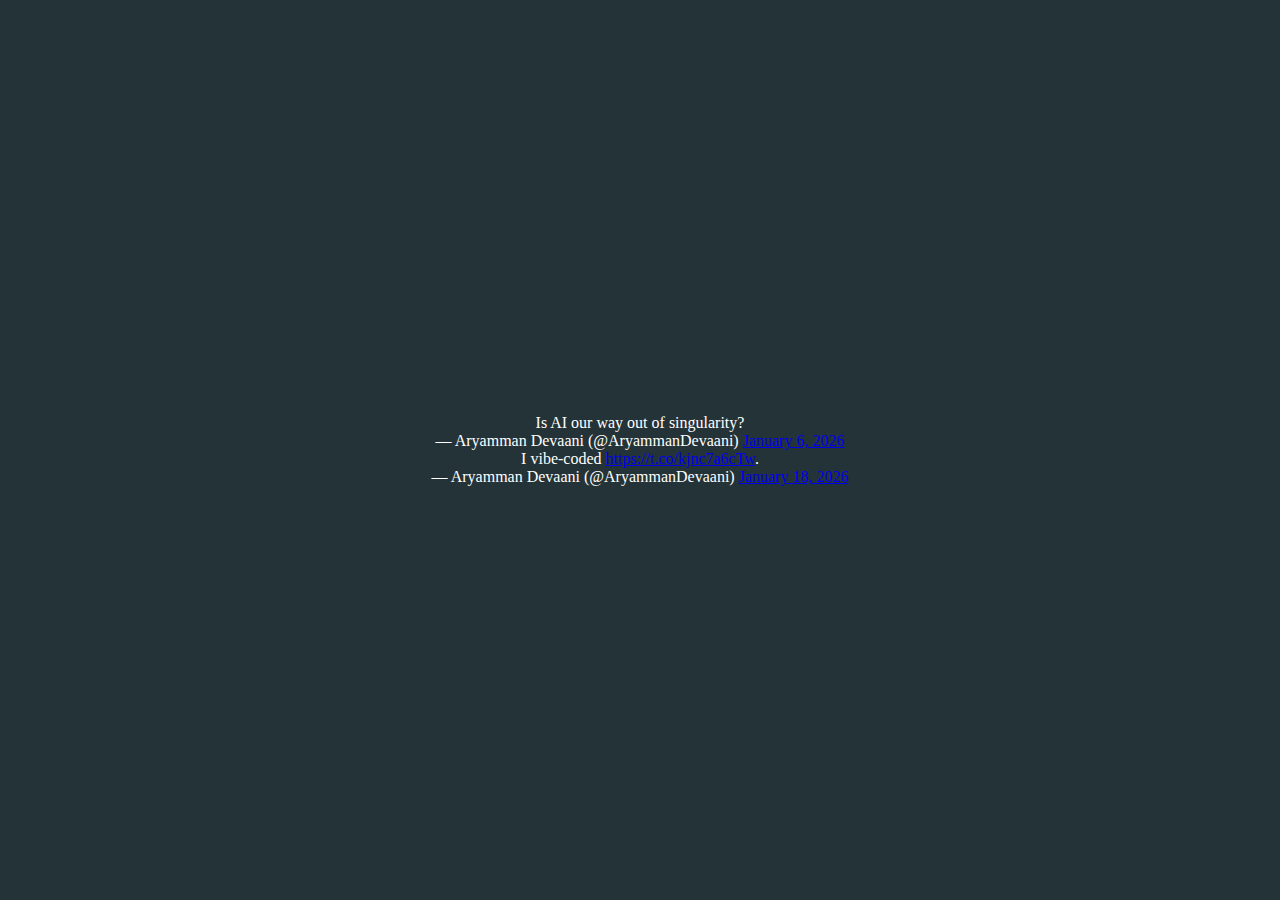
<file: index.html>
<!DOCTYPE html>
<html lang="en">

<head>
  <meta charset="UTF-8" />
  <meta name="viewport" content="width=device-width, initial-scale=1" />
  <title>Posts</title>
  <link rel="icon" type="image/png" href="/favicon.png">
  <link rel="stylesheet" href="style.css">
</head>

<body>
  <blockquote class="twitter-tweet">
      <p lang="en" dir="ltr">Is AI our way out of singularity?</p>&mdash; Aryamman Devaani (@AryammanDevaani) <a
        href="https://twitter.com/AryammanDevaani/status/2008428280421249324?ref_src=twsrc%5Etfw">January 6, 2026</a>
    </blockquote>
    <script async src="https://platform.twitter.com/widgets.js" charset="utf-8"></script>
    <blockquote class="twitter-tweet">
      <p lang="en" dir="ltr">I vibe-coded <a href="https://t.co/kjnc7a6cTw">https://t.co/kjnc7a6cTw</a>.</p>&mdash; Aryamman Devaani (@AryammanDevaani) <a
        href="https://twitter.com/AryammanDevaani/status/2012908013238288790?ref_src=twsrc%5Etfw">January 18, 2026</a></blockquote>
    <script async src="https://platform.twitter.com/widgets.js" charset="utf-8"></script>
  </section>
</body>

</html>
</file>
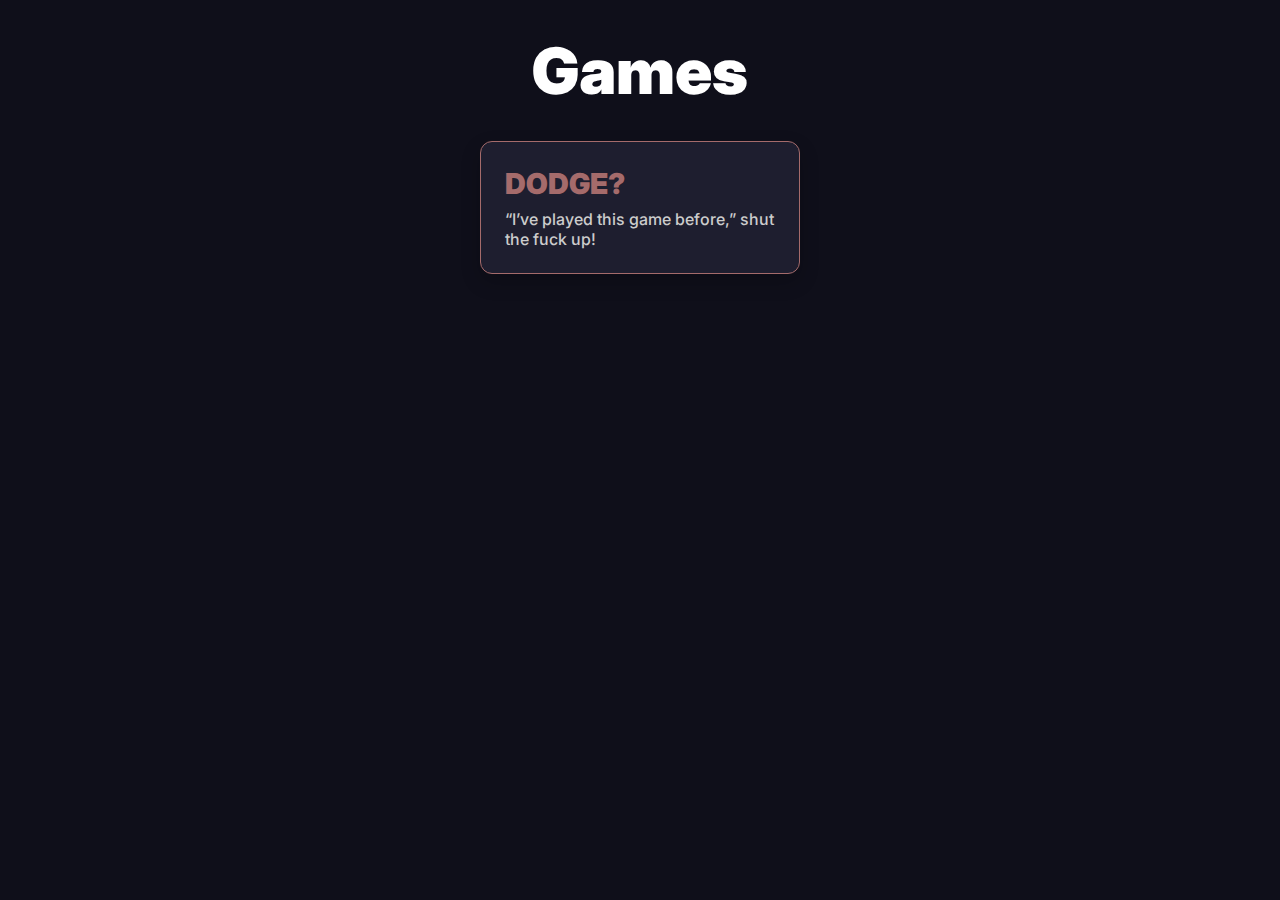
<file: games/index.html>
<!DOCTYPE html>
<html lang="en">
<head>
  <meta charset="UTF-8" />
  <meta name="viewport" content="width=device-width, initial-scale=1.0" />
  <title>Games</title>
  <link href="https://fonts.googleapis.com/css2?family=Inter:wght@700;900&display=swap" rel="stylesheet">
  <link rel="icon" type="image/png" href="../favicon.png">
  <style>
    :root {
      --bg: #0f0f1a;
      --text: #ffffff;
      --card-bg: #1e1e2f;
      --accent: #a56b6b;
      --card-hover: #2c2c44;
    }

    * {
      margin: 0;
      padding: 0;
      box-sizing: border-box;
      font-family: 'Inter', sans-serif;
    }

    body {
      background: var(--bg);
      color: var(--text);
      display: flex;
      flex-direction: column;
      align-items: center;
      padding: 2rem;
      min-height: 100vh;
      text-align: center;
    }

    h1 {
      font-size: 4rem;
      font-weight: 900;
      margin-bottom: 2rem;
    }

    .games-grid {
      display: none; /* Hidden by default */
      flex-wrap: wrap;
      gap: 2rem;
      justify-content: center;
      z-index: 1;
    }

    .game-card {
      background: var(--card-bg);
      border-radius: 12px;
      border: 1px solid var(--accent);
      width: 320px;
      padding: 1.5rem;
      text-align: left;
      cursor: pointer;
      transition: background 0.3s ease, transform 0.2s ease;
      display: flex;
      flex-direction: column;
      justify-content: space-between;
      box-shadow: 0 8px 20px rgba(0, 0, 0, 0.2);
    }

    .game-card:hover {
      background: var(--card-hover);
      transform: scale(1.03);
    }

    .game-title {
      font-size: 1.8rem;
      font-weight: 900;
      margin-bottom: 0.5rem;
      color: var(--accent);
    }

    .game-description {
      font-size: 1rem;
      font-weight: 500;
      color: #ccc;
    }

    .coming-soon {
      font-size: 1.5rem;
      font-weight: 700;
      color: var(--accent);
      margin-top: 4rem;
      display: block; /* Show by default */
    }
  </style>
</head>

<body>
  <h1>Games</h1>

  <div class="games-grid">
    <div class="game-card" onclick="window.location.href='dodge/'">
      <div class="game-title">DODGE?</div>
      <div class="game-description">
        “I’ve played this game before,” shut the fuck up!
      </div>
    </div>
  </div>

  <div class="coming-soon">Coming soon for your device!</div>

  <script>
    function isTrueDesktop() {
      // Check if navigator.userAgentData is available (modern browsers)
      if (navigator.userAgentData) {
        const platform = navigator.userAgentData.platform.toLowerCase();
        const isMobile = navigator.userAgentData.mobile;
        // True desktop: Windows, macOS, or Linux, and not marked as mobile
        return (platform.includes('windows') || platform.includes('macos') || platform.includes('linux')) && !isMobile;
      }

      // Fallback: userAgent check
      const ua = navigator.userAgent.toLowerCase();
      // Check for desktop platforms and ensure no mobile/tablet keywords
      const isDesktop = /windows nt|macintosh|x11|linux/i.test(ua) && !/android|mobile|tablet|ipad|iphone|ipod|silk|kindle|opera mini/i.test(ua);
      
      // Additional check: exclude devices with touch support (common in mobile/tablet devices)
      const hasTouch = 'ontouchstart' in window || navigator.maxTouchPoints > 0;
      
      return isDesktop && !hasTouch;
    }

    if (isTrueDesktop()) {
      document.querySelector('.games-grid').style.display = 'flex';
      document.querySelector('.coming-soon').style.display = 'none';
    }
  </script>
</body>
</html>
</file>
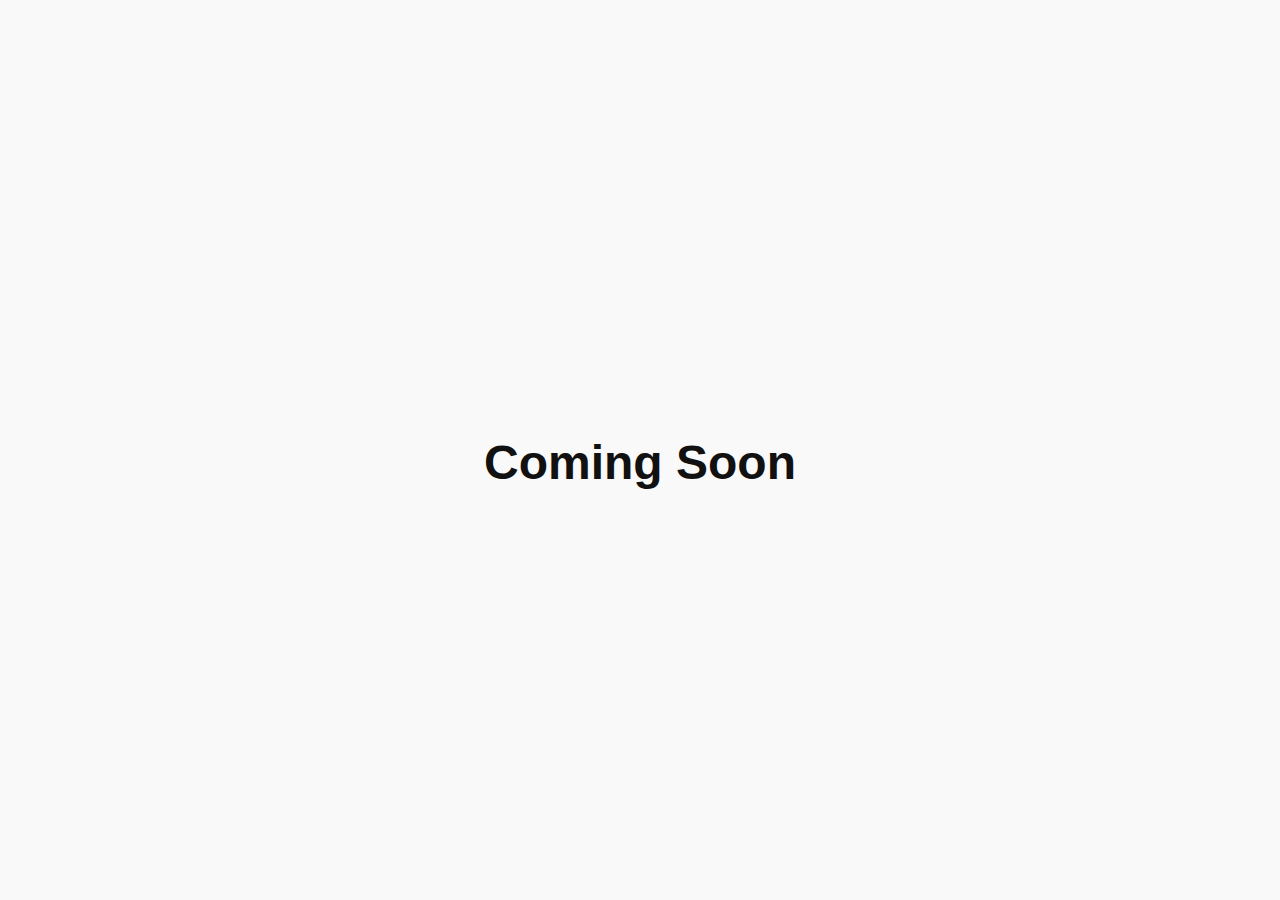
<file: vat/index.html>
<!DOCTYPE html>
<html lang="en">
<head>
  <meta charset="UTF-8" />
  <meta name="viewport" content="width=device-width, initial-scale=1.0" />
  <title>Coming Soon</title>
  <style>
    /* Apple system fonts */
    body {
      margin: 0;
      padding: 0;
      font-family: -apple-system, BlinkMacSystemFont, "San Francisco", "Segoe UI",
                   Roboto, "Helvetica Neue", sans-serif;
      background-color: #f9f9f9;
      color: #111;
      display: flex;
      align-items: center;
      justify-content: center;
      height: 100vh;
      flex-direction: column;
      text-align: center;
    }

    h1 {
      font-size: 3rem;
      font-weight: 600;
      margin-bottom: 0.5rem;
    }

    p {
      font-size: 1.25rem;
      color: #666;
      max-width: 600px;
      margin: 0 auto;
    }

    .logo {
      font-size: 1.5rem;
      font-weight: 500;
      margin-bottom: 2rem;
      color: #555;
      opacity: 0.8;
    }

    footer {
      position: absolute;
      bottom: 2rem;
      font-size: 0.9rem;
      color: #aaa;
    }
  </style>
</head>
<body>
  <h1>Coming Soon</h1>
</body>
</html>
</file>
<file: style.css>
:root {
  --bg: #243338;
  --text: #ffffff;
}

* {
  box-sizing: border-box;
  margin: 0;
  padding: 0;
  -webkit-font-smoothing: antialiased;
  font-family: -apple-system, BlinkMacSystemFont, "SF Pro Text", "SF Pro Display", "Inter";
}

html {
  height: 100%;
}

body {
  background-color: var(--bg);
  color: var(--text);
  display: flex;
  flex-direction: column;
  align-items: center;
  justify-content: center; 
  min-height: 100dvh;    
  text-align: center;
  position: relative;
}

.posts {
  display: flex;
  flex-direction: column;
  gap: 1.5rem;
}

.post-img {
  width: min(90vw, 480px);
  border-radius: 12px;
  box-shadow: 0 10px 30px rgba(0, 0, 0, 0.35);
}
</file>
